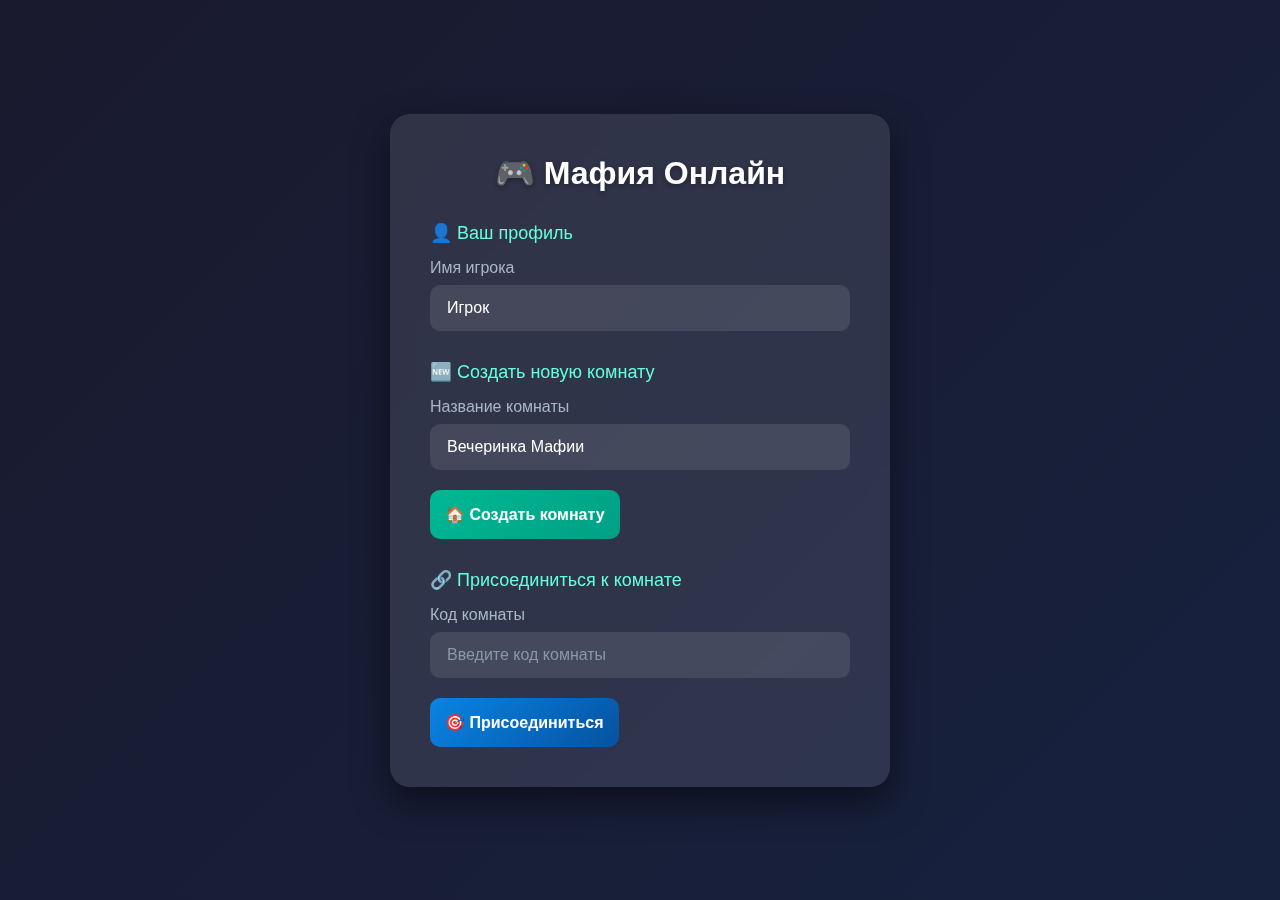
<file: index.html>
<!DOCTYPE html>
<html lang="ru">
<head>
    <meta charset="UTF-8">
    <meta name="viewport" content="width=device-width, initial-scale=1.0">
    <title>Mafia Game - Создание комнаты</title>
    <style>
        * {
            margin: 0;
            padding: 0;
            box-sizing: border-box;
        }

        body {
            font-family: 'Arial', sans-serif;
            background: linear-gradient(135deg, #1a1a2e 0%, #16213e 100%);
            color: #fff;
            min-height: 100vh;
            display: flex;
            justify-content: center;
            align-items: center;
            padding: 20px;
        }

        .container {
            width: 100%;
            max-width: 500px;
            background: rgba(255, 255, 255, 0.1);
            backdrop-filter: blur(10px);
            border-radius: 20px;
            padding: 40px;
            box-shadow: 0 15px 35px rgba(0, 0, 0, 0.5);
        }

        h1 {
            text-align: center;
            margin-bottom: 30px;
            color: #fff;
            text-shadow: 0 2px 5px rgba(0, 0, 0, 0.3);
        }

        .player-section {
            margin-bottom: 30px;
        }

        .section-title {
            font-size: 18px;
            margin-bottom: 15px;
            color: #64ffda;
        }

        .input-group {
            margin-bottom: 20px;
        }

        label {
            display: block;
            margin-bottom: 8px;
            color: #a9b7c6;
        }

        input {
            width: 100%;
            padding: 12px 15px;
            background: rgba(255, 255, 255, 0.1);
            border: 2px solid transparent;
            border-radius: 10px;
            color: #fff;
            font-size: 16px;
            transition: all 0.3s ease;
        }

        input:focus {
            outline: none;
            border-color: #64ffda;
            background: rgba(255, 255, 255, 0.15);
        }

        input::placeholder {
            color: #8899aa;
        }

        .room-actions {
            display: grid;
            gap: 15px;
        }

        .btn {
            padding: 15px;
            border: none;
            border-radius: 10px;
            font-size: 16px;
            font-weight: 600;
            cursor: pointer;
            transition: all 0.3s ease;
            display: flex;
            align-items: center;
            justify-content: center;
            gap: 10px;
        }

        .btn-create {
            background: linear-gradient(135deg, #00b894 0%, #00a085 100%);
            color: white;
        }

        .btn-join {
            background: linear-gradient(135deg, #0984e3 0%, #0652a0 100%);
            color: white;
        }

        .btn:hover {
            transform: translateY(-2px);
            box-shadow: 0 5px 15px rgba(0, 0, 0, 0.3);
        }

        .btn:active {
            transform: translateY(0);
        }

        .room-code {
            background: rgba(0, 0, 0, 0.3);
            padding: 15px;
            border-radius: 10px;
            margin-top: 30px;
            display: none;
        }

        .code-display {
            font-family: 'Courier New', monospace;
            font-size: 24px;
            font-weight: bold;
            color: #64ffda;
            text-align: center;
            letter-spacing: 3px;
            margin: 10px 0;
        }

        .copy-btn {
            background: #2d3436;
            color: white;
            padding: 8px 15px;
            border: none;
            border-radius: 5px;
            cursor: pointer;
            width: 100%;
        }

        .message {
            padding: 10px;

DERIKOMA, [04.02.2026 0:25]
border-radius: 5px;
            margin-top: 20px;
            display: none;
            text-align: center;
        }

        .success {
            background: rgba(46, 204, 113, 0.2);
            color: #2ecc71;
            display: block;
        }

        .error {
            background: rgba(231, 76, 60, 0.2);
            color: #e74c3c;
            display: block;
        }

        @media (max-width: 600px) {
            .container {
                padding: 20px;
            }

            h1 {
                font-size: 24px;
            }
        }
    </style>
</head>
<body>
<div class="container">
    <h1>🎮 Мафия Онлайн</h1>

    <div class="player-section">
        <div class="section-title">👤 Ваш профиль</div>
        <div class="input-group">
            <label for="playerName">Имя игрока</label>
            <input type="text" id="playerName" placeholder="Введите ваше имя" value="Игрок">
        </div>
    </div>

    <div class="room-creation">
        <div class="section-title">🆕 Создать новую комнату</div>
        <div class="input-group">
            <label for="roomName">Название комнаты</label>
            <input type="text" id="roomName" placeholder="Введите название комнаты" value="Вечеринка Мафии">
        </div>
        <button class="btn btn-create" onclick="createRoom()">
            🏠 Создать комнату
        </button>
    </div>

    <div class="room-join">
        <div class="section-title" style="margin-top: 30px;">🔗 Присоединиться к комнате</div>
        <div class="input-group">
            <label for="roomCode">Код комнаты</label>
            <input type="text" id="roomCode" placeholder="Введите код комнаты">
        </div>
        <button class="btn btn-join" onclick="joinRoom()">
            🎯 Присоединиться
        </button>
    </div>

    <div class="room-code" id="roomCodeContainer">
        <div class="section-title">Код вашей комнаты:</div>
        <div class="code-display" id="generatedCode">XXXXXX</div>
        <button class="copy-btn" onclick="copyCode()">📋 Скопировать код</button>
    </div>

    <div class="message" id="message"></div>
</div>

<script>
    // Хранилище для комнат (в реальном приложении нужно использовать сервер)
    const rooms = new Map();

    // Генерация случайного кода комнаты
    function generateRoomCode() {
        const characters = 'ABCDEFGHIJKLMNOPQRSTUVWXYZ0123456789';
        let result = '';
        for (let i = 0; i < 6; i++) {
            result += characters.charAt(Math.floor(Math.random() * characters.length));
        }
        return result;
    }

    // Создание комнаты
    function createRoom() {
        const playerName = document.getElementById('playerName').value.trim();
        const roomName = document.getElementById('roomName').value.trim();

        if (!playerName) {
            showMessage('Введите имя игрока!', 'error');
            return;
        }

        if (!roomName) {
            showMessage('Введите название комнаты!', 'error');
            return;
        }

        // Генерируем уникальный код комнаты
        let roomCode;
        do {
            roomCode = generateRoomCode();
        } while (rooms.has(roomCode));

        // Создаем комнату
        const room = {
            code: roomCode,
            name: roomName,
            host: playerName,
            players: [playerName],

DERIKOMA, [04.02.2026 0:25]
maxPlayers: 10,
            gameStarted: false,
            createdAt: new Date().toISOString()
        };

        // Сохраняем комнату
        rooms.set(roomCode, room);

        // Показываем код комнаты
        document.getElementById('generatedCode').textContent = roomCode;
        document.getElementById('roomCodeContainer').style.display = 'block';

        showMessage(Комната "${roomName}" создана! Код: ${roomCode}, 'success');

        // В реальном приложении здесь будет переход на страницу игры
        // Пример: window.location.href = /game.html?room=${roomCode}&player=${playerName};

        // Для демо: автоматическое заполнение кода комнаты
        document.getElementById('roomCode').value = roomCode;

        // Логируем создание комнаты
        console.log('Создана комната:', room);
        console.log('Все комнаты:', Array.from(rooms.values()));
    }

    // Присоединение к комнате
    function joinRoom() {
        const playerName = document.getElementById('playerName').value.trim();
        const roomCode = document.getElementById('roomCode').value.trim().toUpperCase();

        if (!playerName) {
            showMessage('Введите имя игрока!', 'error');
            return;
        }

        if (!roomCode) {
            showMessage('Введите код комнаты!', 'error');
            return;
        }

        // Проверяем существование комнаты
        if (!rooms.has(roomCode)) {
            showMessage('Комната не найдена! Проверьте код.', 'error');
            return;
        }

        const room = rooms.get(roomCode);

        // Проверяем, началась ли игра
        if (room.gameStarted) {
            showMessage('Игра уже началась!', 'error');
            return;
        }

        // Проверяем количество игроков
        if (room.players.length >= room.maxPlayers) {
            showMessage('Комната заполнена!', 'error');
            return;
        }

        // Проверяем, не подключен ли уже игрок с таким именем
        if (room.players.includes(playerName)) {
            showMessage('Игрок с таким именем уже в комнате!', 'error');
            return;
        }

        // Добавляем игрока в комнату
        room.players.push(playerName);
        rooms.set(roomCode, room);

        showMessage(Вы присоединились к комнате "${room.name}"!, 'success');

        // В реальном приложении здесь будет переход на страницу игры
        // Пример: window.location.href = /game.html?room=${roomCode}&player=${playerName};

        // Логируем присоединение
        console.log(Игрок ${playerName} присоединился к комнате ${roomCode});
        console.log('Игроки в комнате:', room.players);
    }

    // Копирование кода комнаты
    function copyCode() {
        const code = document.getElementById('generatedCode').textContent;
        navigator.clipboard.writeText(code)
            .then(() => {
                const btn = event.target;
                const originalText = btn.textContent;
                btn.textContent = '✅ Скопировано!';
                setTimeout(() => {
                    btn.textContent = originalText;
                }, 2000);
            })
            .catch(err => {
                console.error('Ошибка копирования:', err);
                showMessage('Не удалось скопировать код', 'error');

DERIKOMA, [04.02.2026 0:25]
});
    }

    // Показать сообщение
    function showMessage(text, type) {
        const messageEl = document.getElementById('message');
        messageEl.textContent = text;
        messageEl.className = 'message ' + type;
        messageEl.style.display = 'block';

        // Автоматическое скрытие сообщения через 5 секунд
        setTimeout(() => {
            messageEl.style.display = 'none';
        }, 5000);
    }

    // Автоматическая генерация случайного имени игрока при загрузке
    document.addEventListener('DOMContentLoaded', function() {
        const adjectives = ['Хитрый', 'Мудрый', 'Быстрый', 'Тихий', 'Смелый', 'Осторожный'];
        const nouns = ['Детектив', 'Мафиози', 'Горожанин', 'Шериф', 'Доктор', 'Маньяк'];

        const randomName = adjectives[Math.floor(Math.random() * adjectives.length)] + ' ' +
                          nouns[Math.floor(Math.random() * nouns.length)];

        document.getElementById('playerName').value = randomName;

        // Фокус на поле имени
        document.getElementById('playerName').focus();
    });

    // Обработка нажатия Enter
    document.addEventListener('keypress', function(event) {
        if (event.key === 'Enter') {
            const focused = document.activeElement;
            if (focused.id === 'roomCode') {
                joinRoom();
            } else if (focused.id === 'roomName' || focused.id === 'playerName') {
                createRoom();
            }
        }
    });

    // Для отладки: вывод всех комнат в консоль
    window.debugRooms = function() {
        console.log('Все активные комнаты:', Array.from(rooms.values()));
    };
</script>
</body>
</html>
</file>
